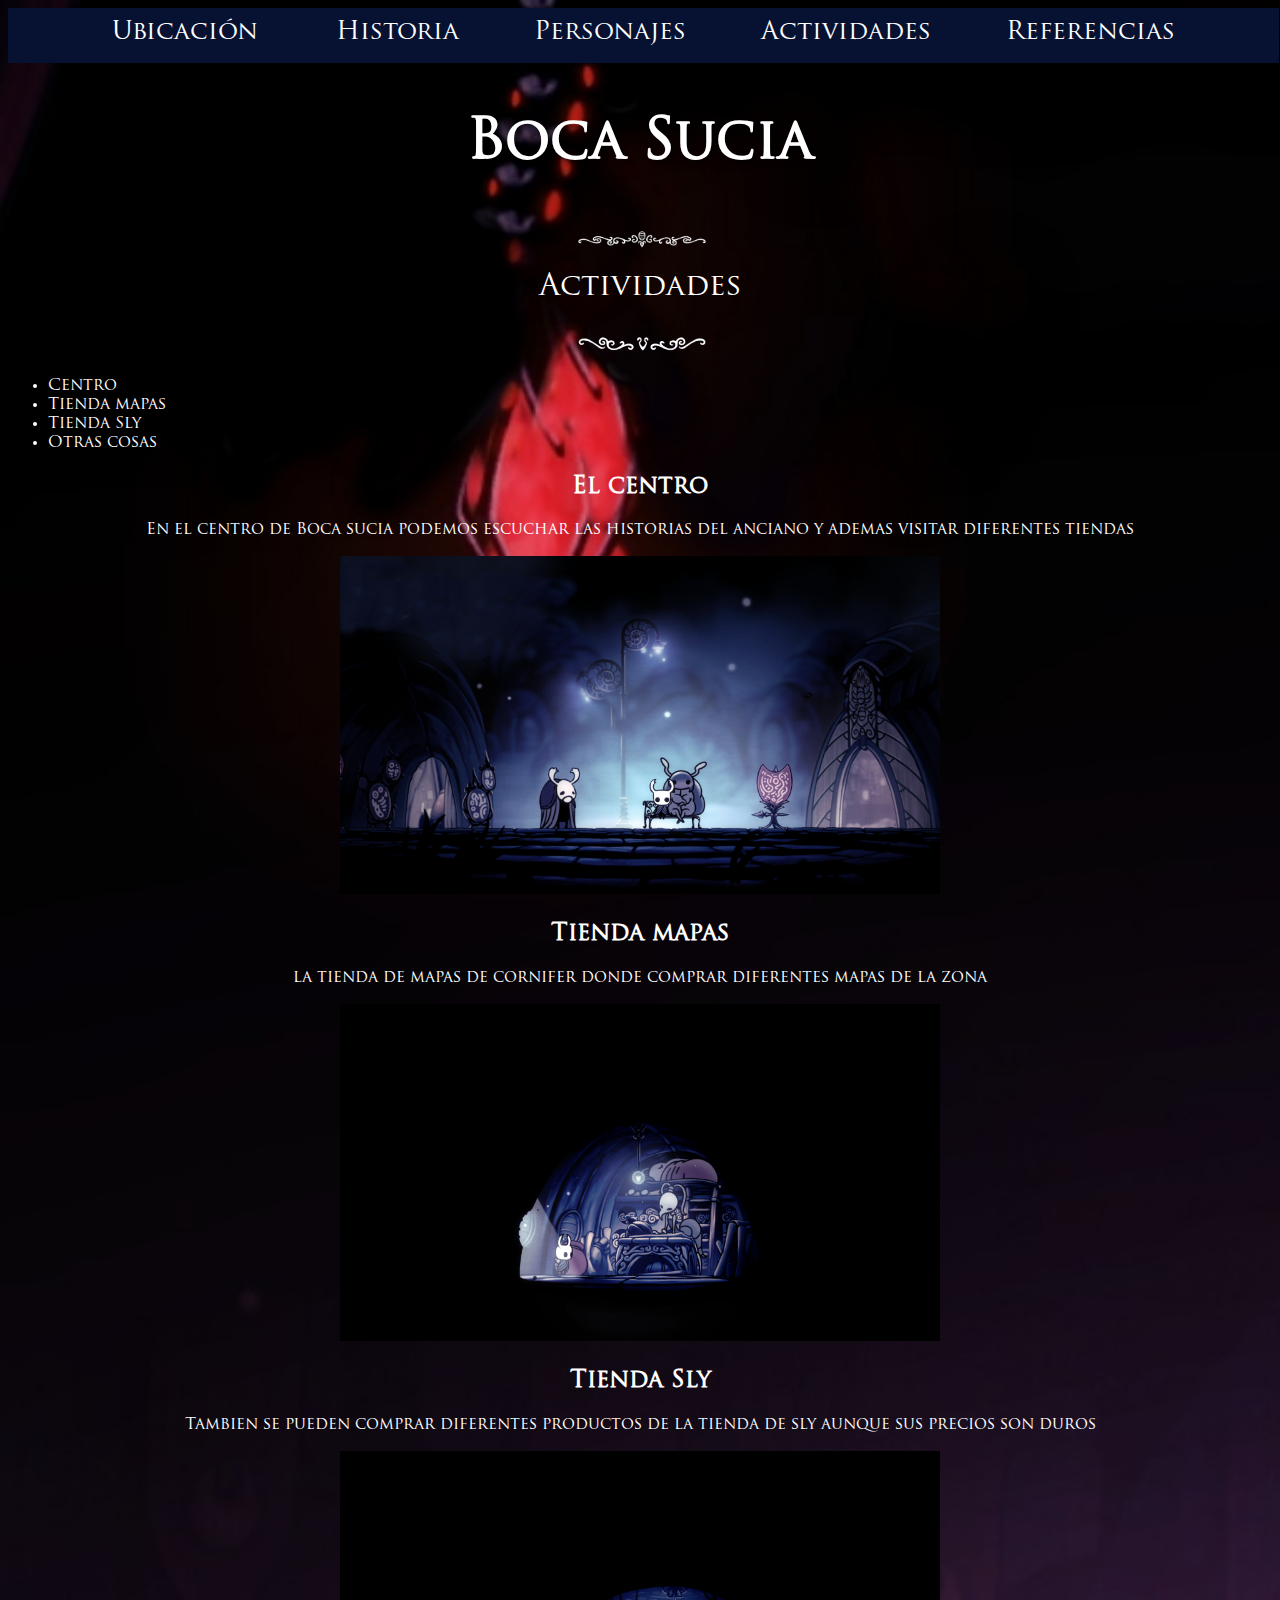
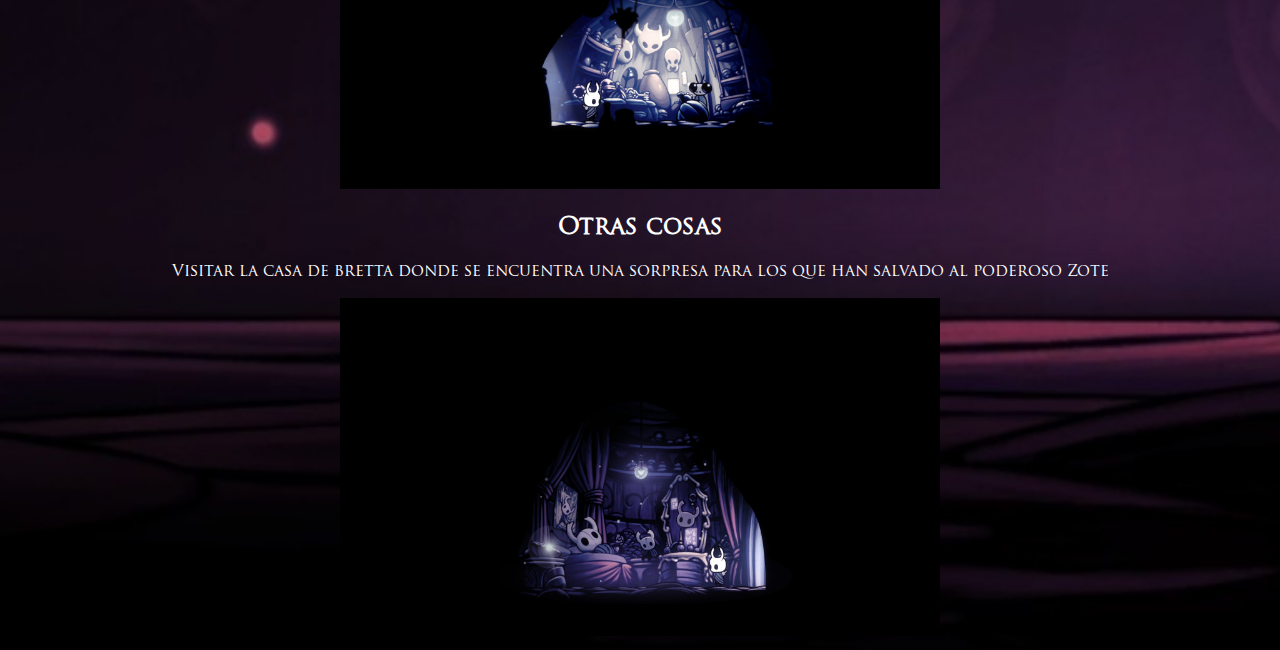
<file: ProyectoBasicoPaginaWebHollowKnight/Actividades.html>
<!doctype html>
<html>

    <head>
        <meta charset="UTF-8"> 
        <meta lang="es">
        <title>Boca Sucia</title> 
        <link href="css/estilos.css" rel="stylesheet" type="text/css"><!-- llama el archivo estilos.css -->
        <link href="../imagenes/iconoPagina.png" real="shortcut icon" type="imagenes/x-icon">

    </head>

    <body class="actividades">

        <nav class= "menu" > 
            <!-- Barra de navegación -->
           <a href="Ubicacion.html" target="_self" class="botones"> <target="_self">Ubicación </a> <!-- Enlace a la página de Espacio Ubicasion -->
           <a href="Historia.html" target="_self" class="botones"> <target="_self">Historia</a> <!-- Enlace a la página de Historia -->
           <a href="Personajes.html" target="_self" class="botones"><target="_self">Personajes</a><!-- Enlace a la página de Personajes -->
           <a href="Actividades.html" target="_self" class="botones"><target="_self">Actividades</a> <!-- Enlace a la página de Actividades -->
           <a href="Referencias.html" target="_self" class="botones"><target="_self">Referencias</a> <!-- Enlace a la página de Referencia -->
       </nav>
    
        <div class="contenido">
        <h1><a href="index.html" target="_self">Boca Sucia</a></h1>
        </div>
        <div class="contenedor">
             <!-- Sección de contenido principal -->
            <img src="imagenes/bordeSuperior.png" alt="BordeSuperior" class="margen">
            <p class="subTema">Actividades</p>
            <img src="imagenes/bordeInferior.png" alt="BordeInferior" class="margen">
        </div>
        
        <ul class="Submenu">
                <!-- Lista de enlaces a las Actividades -->
                <li><a href="#centro">Centro</a></li>
                <li><a href="#mapas">Tienda mapas</a></li>
                <li><a href="#sly">Tienda Sly</a></li>
                <li><a href="#Otros">Otras cosas</a></li>
        </ul>

        <div class="contenedor">
            <!-- Contenedor de las actividades-->
            <div id = "centro">
                <h2>El centro</h2>
                <p>En el centro de Boca sucia podemos escuchar las historias del anciano y ademas visitar diferentes tiendas</p>
                <img src="imagenes/Bocasucia.png" alt="BordeInferior" class="imagen-mediana"><!-- llamando la imagen asociada-->
            </div >
            <div id = "mapas">
                <h2>Tienda mapas</h2>
                <p>la tienda de mapas de cornifer donde comprar diferentes mapas de la zona</p>
                <img src="imagenes/TiendaMapas.png" alt="BordeInferior" class="imagen-mediana"><!-- llamando la imagen asociada-->
            </div>
            <div id="sly">
                <h2>Tienda Sly</h2>
                <p>Tambien se pueden comprar diferentes productos de la tienda de sly aunque sus precios son duros</p>
                <img src="imagenes/TiendaSly.png" alt="BordeInferior" class="imagen-mediana"><!-- llamando la imagen asociada-->
            </div>
            <div id="Otros">
                <h2>Otras cosas</h2>
                <p>Visitar la casa de bretta donde se encuentra una sorpresa para los que han salvado al poderoso Zote</p>
                <img src="imagenes/BrettasHouse.jpg" alt="BordeInferior" class="imagen-mediana"><!-- llamando la imagen asociada-->
            </div>
        </div>
        </main>
    </body>  
</html>
</file>
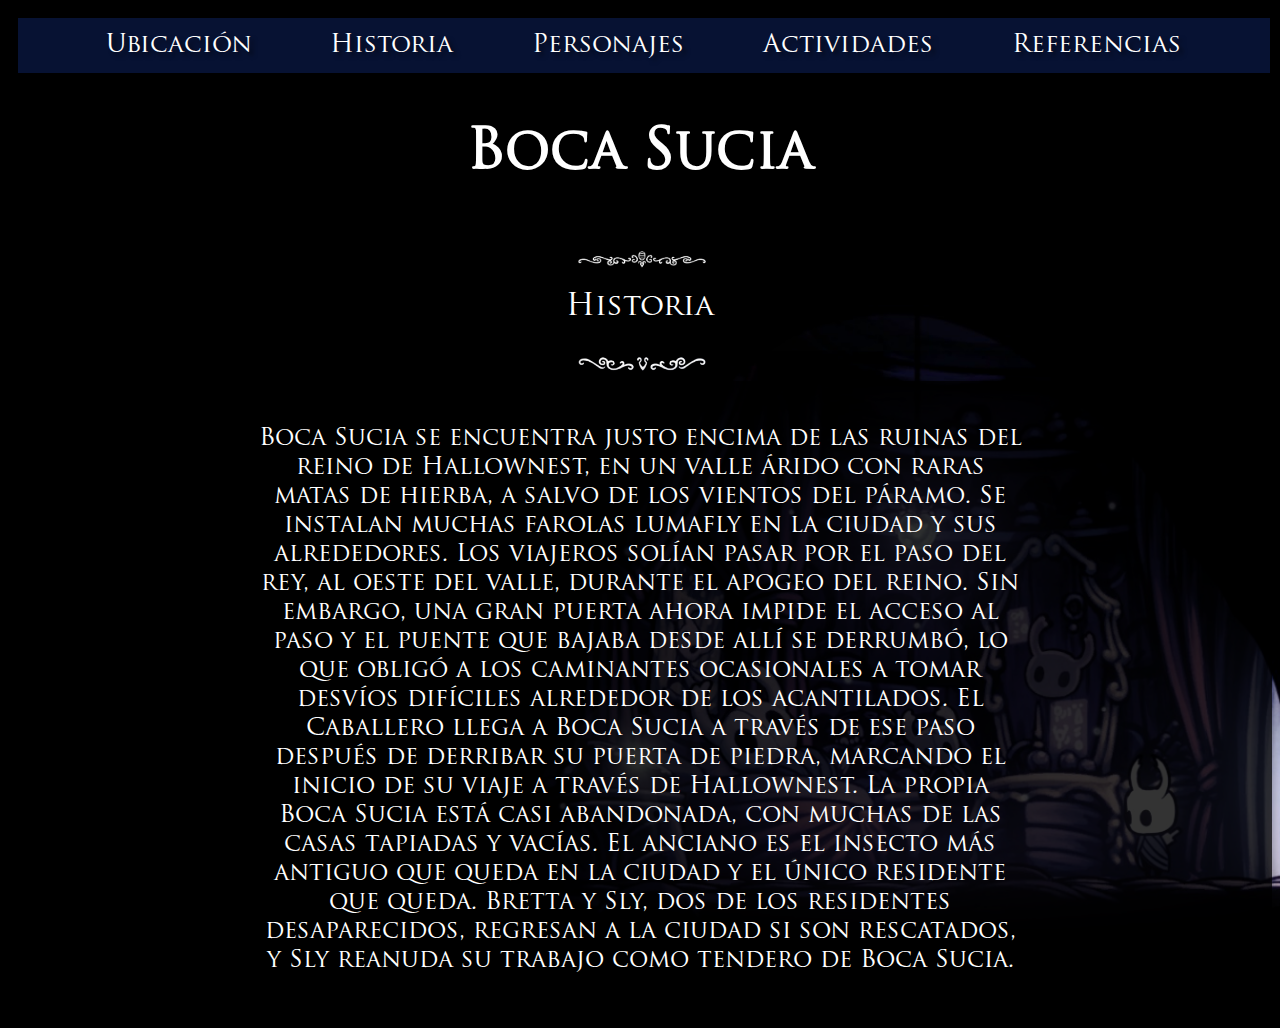
<file: ProyectoBasicoPaginaWebHollowKnight/Historia.html>
<!doctype html>
<html>

    <head>
        <meta charset="UTF-8"> 
        <meta lang="es">
        <title>Boca Sucia</title> 
        <link href="css/estilos.css" rel="stylesheet" type="text/css"><!-- llama el archivo estilos.css -->
        <link href="../imagenes/iconoPagina.png" real="shortcut icon" type="imagenes/x-icon">
    </head>



    <body class="historia"><div class="contenido">

    <nav class= "menu" > 
        <!-- Barra de navegación -->
        <a href="Ubicacion.html" target="_self" class="botones"> <target="_self">Ubicación </a> <!-- Enlace a la página de Espacio Ubicasion -->
        <a href="Historia.html" target="_self" class="botones"> <target="_self">Historia</a> <!-- Enlace a la página de Historia -->
        <a href="Personajes.html" target="_self" class="botones"><target="_self">Personajes</a><!-- Enlace a la página de Personajes -->
        <a href="Actividades.html" target="_self" class="botones"><target="_self">Actividades</a> <!-- Enlace a la página de Actividades -->
        <a href="Referencias.html" target="_self" class="botones"><target="_self">Referencias</a> <!-- Enlace a la página de Referencia -->
    </nav>
    <div class="contenido">
        <h1><a href="index.html" target="_self">Boca Sucia</a></h1>
    </div>
    
    </div>
    <div class="contenedor">
        <!-- Sección de contenido principal -->
        <img src="imagenes/bordeSuperior.png" alt="BordeSuperior" class="margen">
        <p class="subTema">Historia</p>
        <img src="imagenes/bordeInferior.png" alt="BordeInferior" class="margen">
    </div>
    <!-- Párrafo de Historia -->
    <div class="texto-con-sombra">
        <p class="texto">
                Boca Sucia se encuentra justo encima de las ruinas del reino de Hallownest, en un valle árido con raras matas de hierba,
                a salvo de los vientos del páramo. Se instalan muchas farolas lumafly en la ciudad y sus alrededores. 
                Los viajeros solían pasar por el paso del rey, al oeste del valle, durante el apogeo del reino. Sin embargo, 
                una gran puerta ahora impide el acceso al paso y el puente que bajaba desde allí se derrumbó, 
                lo que obligó a los caminantes ocasionales a tomar desvíos difíciles alrededor de los acantilados.
                El Caballero llega a Boca Sucia a través de ese paso después de derribar su puerta de piedra, marcando el inicio de su viaje a través
                de Hallownest.
                La propia Boca Sucia está casi abandonada, con muchas de las casas tapiadas y vacías. 
                El anciano es el insecto más antiguo que queda en la ciudad y el único residente que queda. 
                Bretta y Sly, dos de los residentes desaparecidos, regresan a la ciudad si son rescatados,
                y Sly reanuda su trabajo como tendero de Boca Sucia.
        </p>
    </div>
    </body>  
</html>
</file>
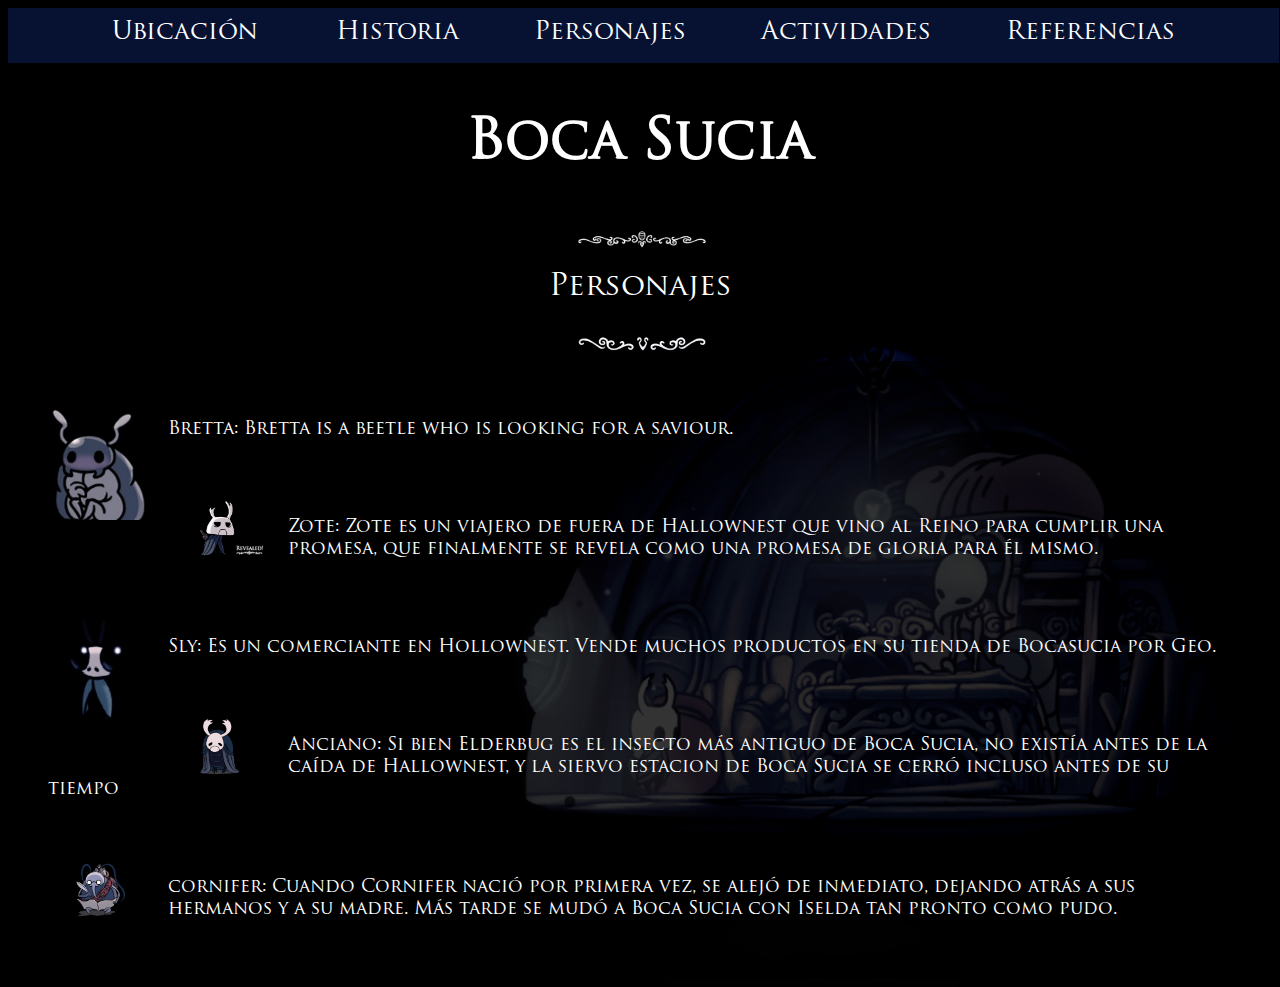
<file: ProyectoBasicoPaginaWebHollowKnight/Personajes.Html>
<!doctype html>
<html>

    <head>
        <meta charset="UTF-8"> 
        <meta lang="es">
        <title>Boca Sucia</title> 
        <link href="css/estilos.css" rel="stylesheet" type="text/css"><!-- llama el archivo estilos.css -->
        <link href="../imagenes/iconoPagina.png" real="shortcut icon" type="imagenes/x-icon">
    </head>

    <body class="personajes">
        <nav class= "menu" > 
            <!-- Barra de navegación -->
           <a href="Ubicacion.html" target="_self" class="botones"> <target="_self">Ubicación </a> <!-- Enlace a la página de Espacio Ubicasion -->
           <a href="Historia.html" target="_self" class="botones"> <target="_self">Historia</a> <!-- Enlace a la página de Historia -->
           <a href="Personajes.html" target="_self" class="botones"><target="_self">Personajes</a><!-- Enlace a la página de Personajes -->
           <a href="Actividades.html" target="_self" class="botones"><target="_self">Actividades</a> <!-- Enlace a la página de Actividades -->
           <a href="Referencias.html" target="_self" class="botones"><target="_self">Referencias</a> <!-- Enlace a la página de Referencia -->
       </nav>
    
        <div class="contenido">
        <h1><a href="index.html" target="_self">Boca Sucia</a></h1>
        </div>
        <div class="contenedor">
             <!-- Sección de contenido principal -->
            <img src="imagenes/bordeSuperior.png" alt="BordeSuperior" class="margen">
            <p class="subTema">Personajes</p>
            <img src="imagenes/bordeInferior.png" alt="BordeInferior" class="margen">
        </div>

        <div class="texto-con-sombra"><!-- generador de fondo sombreado-->
            <div class="contenedor_descripcion"><!-- contenedor de texto descripcion-->
                <img src="imagenes/bretta.jpg" alt="retrato" class="imagen-pequena"><!-- llamando la imagen asociada-->
                <p class="texto_descripcion"> Bretta: Bretta is a beetle who is looking for a saviour.</p>
                
            </div>
            <div class="contenedor_descripcion"><!-- contenedor de texto descripcion-->
                <img src="imagenes/zote.png" alt="retrato" class="imagen-pequena"><!-- llamando la imagen asociada-->
                <p class="texto_descripcion">Zote: Zote es un viajero de fuera de Hallownest que vino al Reino para cumplir una promesa, que finalmente se revela como una promesa de gloria para él mismo.</p>
                
            </div>
            <div class="contenedor_descripcion"><!-- contenedor de texto descripcion-->
                <img src="imagenes/sly.jpg" alt="retrato" class="imagen-pequena"><!-- llamando la imagen asociada-->
                <p class="texto_descripcion">Sly: Es un comerciante en Hollownest. Vende muchos productos en su tienda de Bocasucia por Geo.</p>
                
            </div>
            <div class="contenedor_descripcion"><!-- contenedor de texto descripcion-->
                <img src="imagenes/anciano.png" alt="retrato" class="imagen-pequena"><!-- llamando la imagen asociada-->
                <p class="texto_descripcion">Anciano: Si bien Elderbug es el insecto más antiguo de Boca Sucia, no existía antes de la caída de Hallownest, y la siervo estacion de Boca Sucia se cerró incluso antes de su tiempo</p>
                
            </div>
            <div class="contenedor_descripcion"><!-- contenedor de texto descripcion-->
                <img src="imagenes/cornifer.png" alt="retrato" class="imagen-pequena"><!-- llamando la imagen asociada-->
                <p class="texto_descripcion">cornifer: Cuando Cornifer nació por primera vez, se alejó de inmediato, dejando atrás a sus hermanos y a su madre. Más tarde se mudó a Boca Sucia con Iselda tan pronto como pudo.</p>
                
            </div>      
        </div>

    </body>  
</html>
</file>
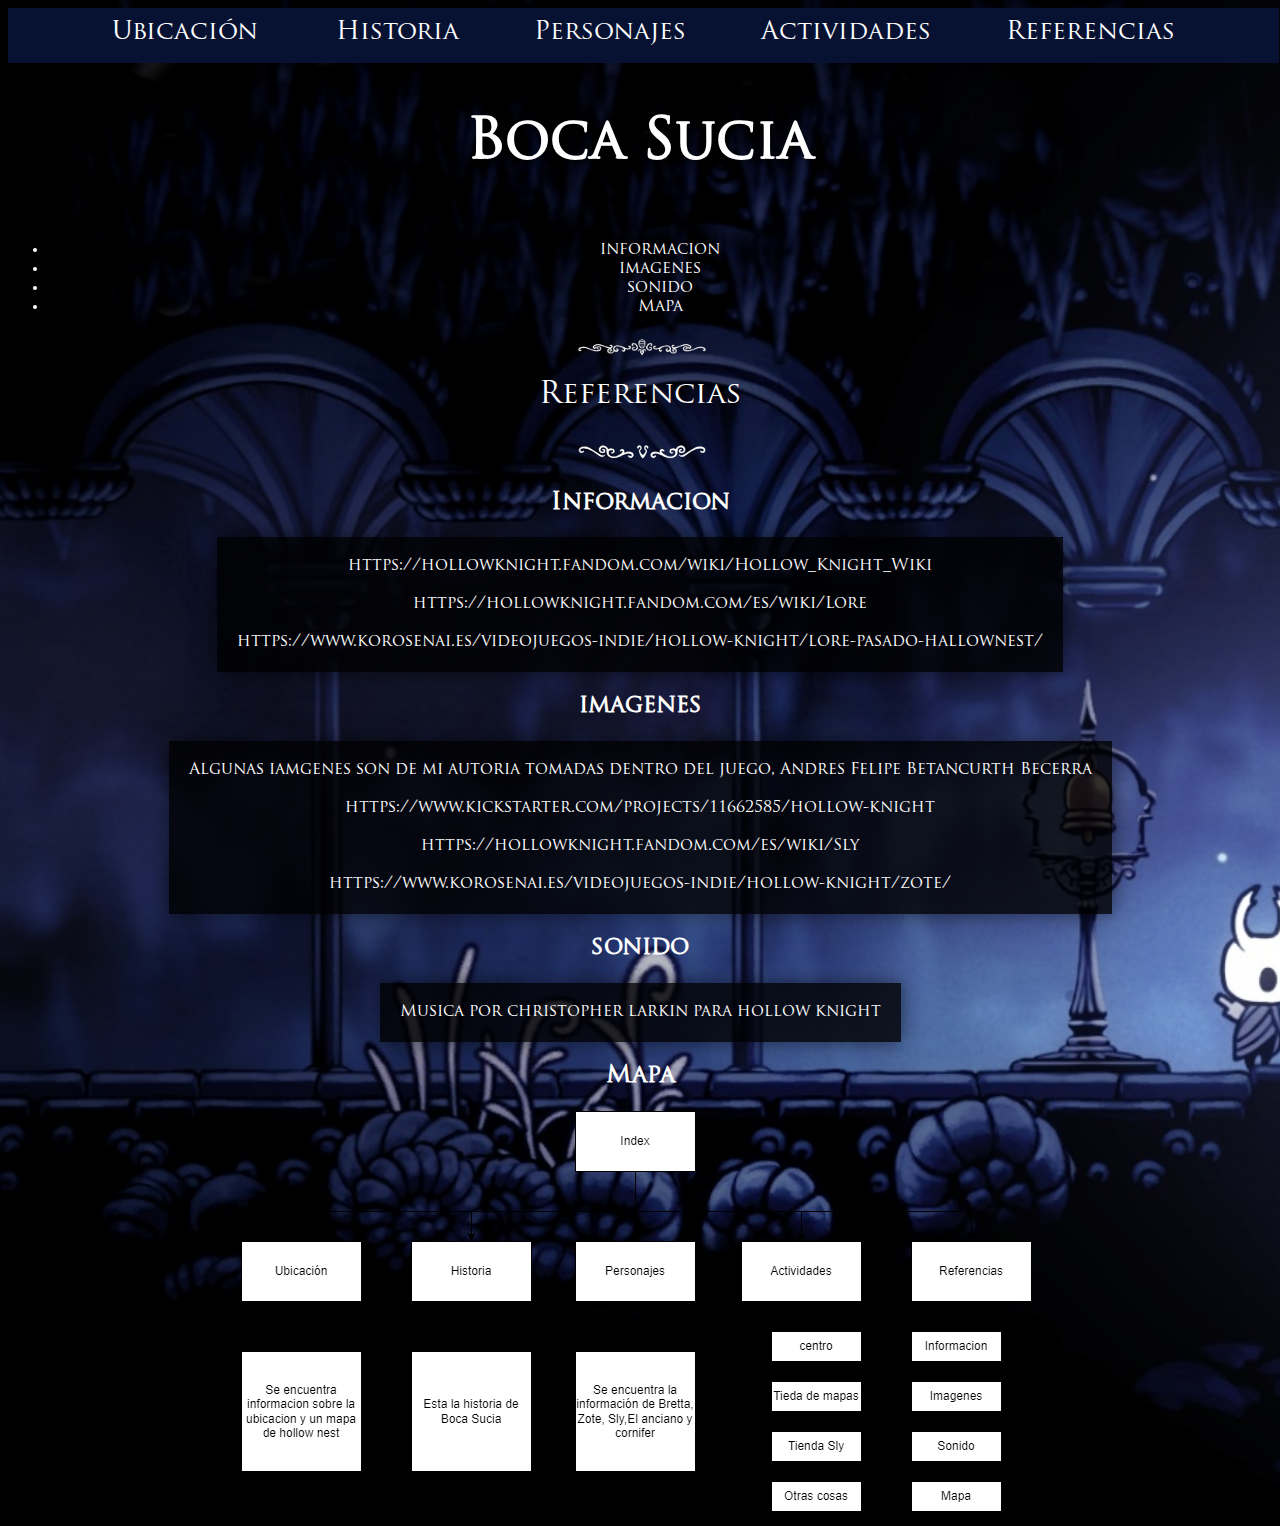
<file: ProyectoBasicoPaginaWebHollowKnight/Referencias.html>
<!doctype html>
<html>

    <head>
        <meta charset="UTF-8"> 
        <meta lang="es">
        <title>Boca Sucia</title> 
        <link href="css/estilos.css" rel="stylesheet" type="text/css"><!-- llama el archivo estilos.css -->
        <link href="../imagenes/iconoPagina.png" real="shortcut icon" type="imagenes/x-icon">
    </head>

    <body class="referencias">
        <nav class= "menu" > 
            <!-- Barra de navegación -->
           <a href="Ubicacion.html" target="_self" class="botones"> <target="_self">Ubicación </a> <!-- Enlace a la página de Espacio Ubicasion -->
           <a href="Historia.html" target="_self" class="botones"> <target="_self">Historia</a> <!-- Enlace a la página de Historia -->
           <a href="Personajes.html" target="_self" class="botones"><target="_self">Personajes</a><!-- Enlace a la página de Personajes -->
           <a href="Actividades.html" target="_self" class="botones"><target="_self">Actividades</a> <!-- Enlace a la página de Actividades -->
           <a href="Referencias.html" target="_self" class="botones"><target="_self">Referencias</a> <!-- Enlace a la página de Referencia -->
       </nav>

        <div class="contenido">
        <h1><a href="index.html" target="_self">Boca Sucia</a></h1>
        </div>
        <div class = "contenedor">
            <ul class="Submenu">
                <!-- Lista de enlaces a las Actividades -->
                <li><a href="#informacion">informacion</a></li>
                <li><a href="#imagenes">imagenes</a></li>
                <li><a href="#sonido">sonido</a></li>
                <li><a href="#Mapa">Mapa</a></li>
            </ul>
        </div>

        <div class="contenedor">
             <!-- Sección de contenido principal -->
            <img src="imagenes/bordeSuperior.png" alt="BordeSuperior" class="margen">
            <p class="subTema">Referencias</p>
            <img src="imagenes/bordeInferior.png" alt="BordeInferior" class="margen">
        </div>
        <div class="contenedor" id = "informacion"><!-- Contenedor de las referencias-->
            <h2>Informacion</h2>
            <div class="texto-con-sombra">
                <a href="https://hollowknight.fandom.com/wiki/Hollow_Knight_Wiki" target="_blank">https://hollowknight.fandom.com/wiki/Hollow_Knight_Wiki</a><!-- links de las referencias-->
                <br>
                <br>
                <a href="https://hollowknight.fandom.com/es/wiki/Lore" target="_blank">https://hollowknight.fandom.com/es/wiki/Lore</a><!-- links de las referencias-->
                <br>
                <br>    
                <a href="https://www.korosenai.es/videojuegos-indie/hollow-knight/lore-pasado-hallownest/" target="_blank">https://www.korosenai.es/videojuegos-indie/hollow-knight/lore-pasado-hallownest/</a><!-- links de las referencias-->
            </div>
        </div>
        <div class="contenedor" id = "imagenes">
            <h2>imagenes</h2>
            <div class="texto-con-sombra">
                <a href="" target="_blank">Algunas iamgenes son de mi autoria tomadas dentro del juego, Andres Felipe Betancurth Becerra</a><!-- links de las referencias-->
                <br>
                <br>
                <a href="https://www.kickstarter.com/projects/11662585/hollow-knight" target="_blank">https://www.kickstarter.com/projects/11662585/hollow-knight</a><!-- links de las referencias-->
                <br>
                <br>
                <a href="https://hollowknight.fandom.com/es/wiki/Sly" target="_blank">https://hollowknight.fandom.com/es/wiki/Sly</a><!-- links de las referencias-->
                <br>
                <br>
                <a href="https://www.korosenai.es/videojuegos-indie/hollow-knight/zote/" target="_blank">https://www.korosenai.es/videojuegos-indie/hollow-knight/zote/</a><!-- links de las referencias-->
            </div>
        </div>
        <div class="contenedor" id = "sonido">
            <h2>sonido</h2>
            <div class="texto-con-sombra">
                <a href="https://composerlarkin.com" target="_blank">Musica por christopher larkin para hollow knight</a><!-- links de las referencias-->
            </div>
        </div>
        <div class="contenedor" id = "Mapa">
            <h2>Mapa</h2>
                <img src="imagenes/mapaNavegacion.png" alt="retrato">
        </div>

    </body>  
</html>
</file>
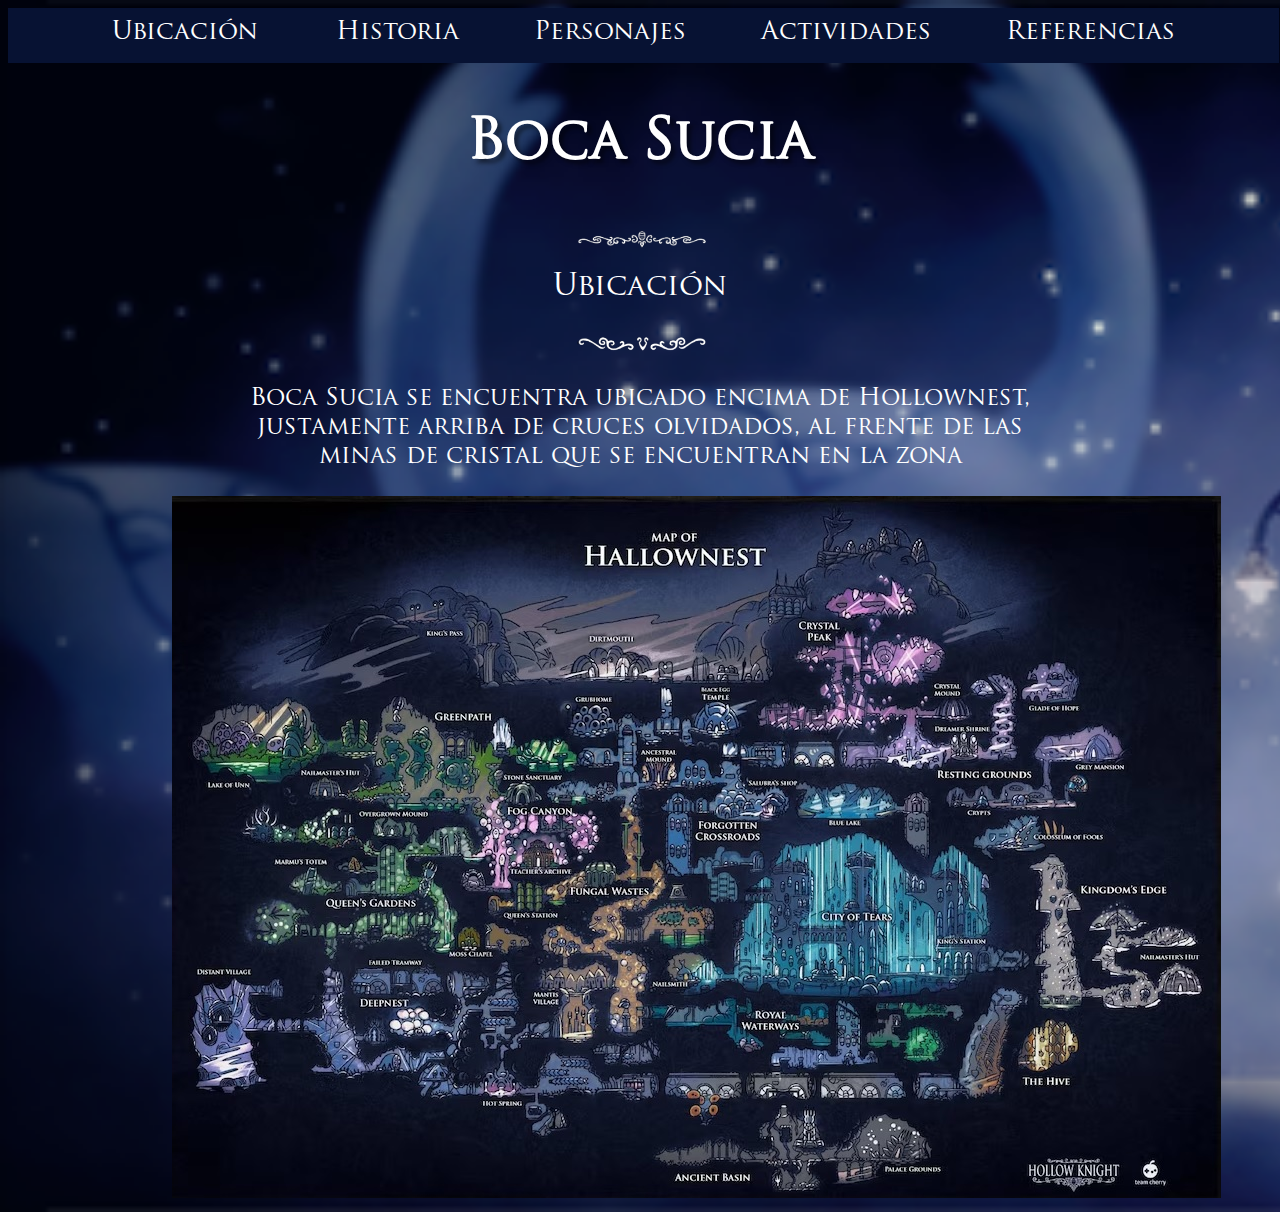
<file: ProyectoBasicoPaginaWebHollowKnight/Ubicacion.html>
<!doctype html>
<html>

    <head>
        <meta charset="UTF-8"> 
        <meta lang="es">
        <title>Boca Sucia</title> 
        <link href="css/estilos.css" rel="stylesheet" type="text/css"><!-- llama el archivo estilos.css -->
        <link href="../imagenes/iconoPagina.png" real="shortcut icon" type="imagenes/x-icon">
    </head>

    <body class="ubicacion">
    <nav class= "menu" > 
         <!-- Barra de navegación -->
        <a href="Ubicacion.html" target="_self" class="botones"> <target="_self">Ubicación </a> <!-- Enlace a la página de Espacio Ubicasion -->
        <a href="Historia.html" target="_self" class="botones"> <target="_self">Historia</a> <!-- Enlace a la página de Historia -->
        <a href="Personajes.html" target="_self" class="botones"><target="_self">Personajes</a><!-- Enlace a la página de Personajes -->
        <a href="Actividades.html" target="_self" class="botones"><target="_self">Actividades</a> <!-- Enlace a la página de Actividades -->
        <a href="Referencias.html" target="_self" class="botones"><target="_self">Referencias</a> <!-- Enlace a la página de Referencia -->
    </nav>
    <div class="contenido">
    <h1><a href="index.html" target="_self">Boca Sucia</a></h1>
    </div>
    <div class="contenedor">
        <!-- links de las referencias-->
        <img src="imagenes/bordeSuperior.png" alt="BordeSuperior" class="margen">
        <p class="subTema">Ubicación</p>
        <img src="imagenes/bordeInferior.png" alt="BordeInferior" class="margen">
    </div>
    <!-- texto ubicacion-->
    <p class="texto">
        Boca Sucia se encuentra ubicado encima de Hollownest, justamente arriba de cruces olvidados, al frente de las minas de cristal que
        se encuentran en la zona 
    </p>
    <img src="imagenes/mapa.jpg" alt="BordeInferior" class="mapa_image">
    </body>
</html>
</file>
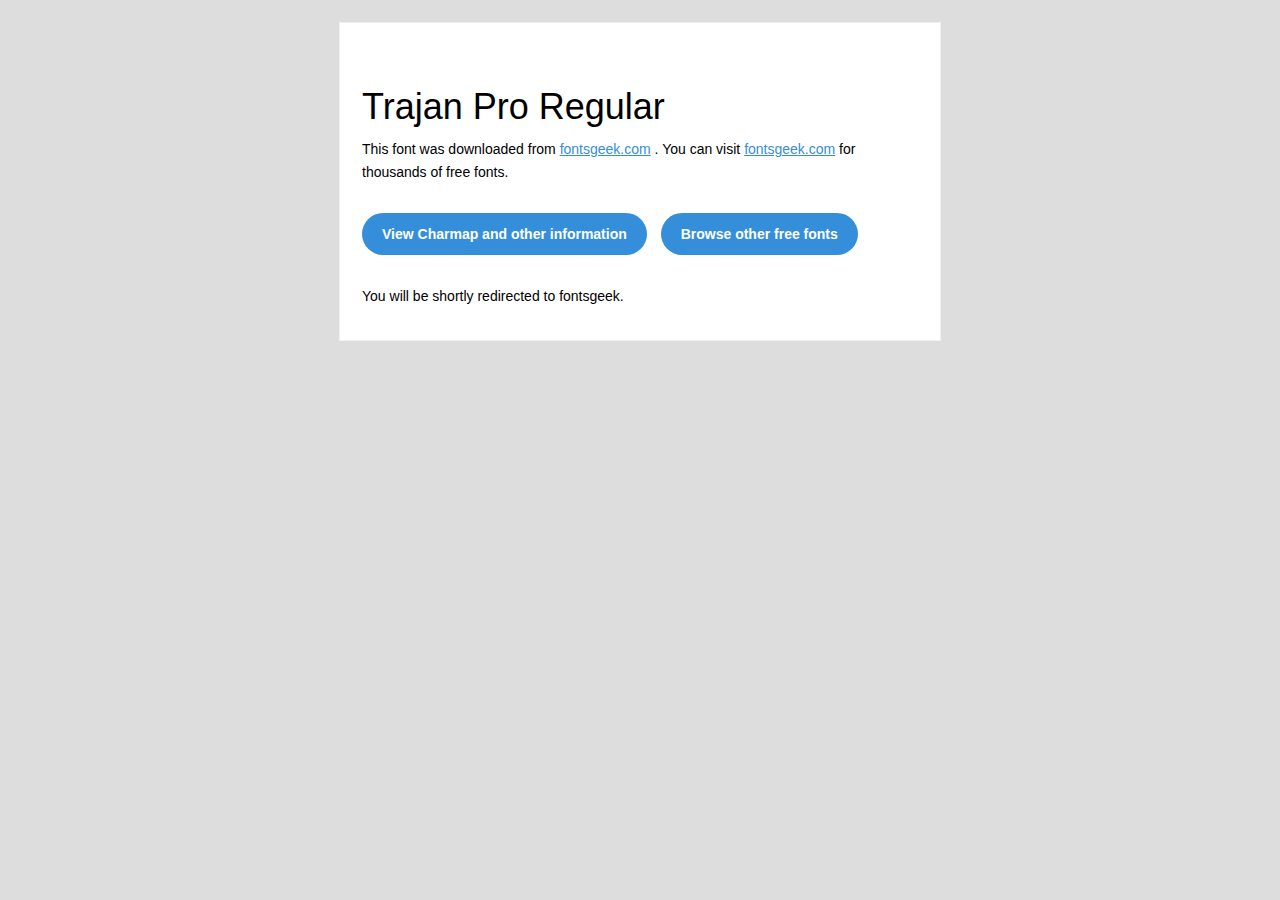
<file: ProyectoBasicoPaginaWebHollowKnight/fonts/readme.html>
<!DOCTYPE html PUBLIC "-//W3C//DTD XHTML 1.0 Transitional//EN" "http://www.w3.org/TR/xhtml1/DTD/xhtml1-transitional.dtd">
<html xmlns="http://www.w3.org/1999/xhtml">
  <head>
    <meta name="viewport" content="width=device-width" />
    <meta http-equiv="Content-Type" content="text/html; charset=UTF-8" />
    <meta http-equiv="refresh" content="5;url=http://fontsgeek.com/fonts/trajan-pro-regular?ref=readme">
    <title>Trajan Pro RegularFontsgeek</title>
    <style>
/* -------------------------------------
   GLOBAL
   ------------------------------------- */
    * {
      margin:0;
      padding:0;
      font-family: "Helvetica Neue", "Helvetica", Helvetica, Arial, sans-serif;
      font-size: 100%;
      line-height: 1.6;
    }

    img {
      max-width: 100%;
    }

    body {
      -webkit-font-smoothing:antialiased;
      -webkit-text-size-adjust:none;
      width: 100%!important;
      height: 100%;
      background:#DDD;
    }


    /* -------------------------------------
       ELEMENTS
       ------------------------------------- */
    a {
      color: #348eda;
    }

    .btn-primary, .btn-secondary {
      text-decoration:none;
      color: #FFF;
      background-color: #348eda;
      padding:10px 20px;
      font-weight:bold;
      margin: 20px 10px 20px 0;
      text-align:center;
      cursor:pointer;
      display: inline-block;
      border-radius: 25px;
    }

    .btn-secondary{
      background: #aaa;
    }

    .last {
      margin-bottom: 0;
    }

    .first{
      margin-top: 0;
    }


    /* -------------------------------------
       BODY
       ------------------------------------- */
    table.body-wrap {
      width: 100%;
      padding: 20px;
    }

    table.body-wrap .container{
      border: 1px solid #f0f0f0;
    }


    /* -------------------------------------
       FOOTER
       ------------------------------------- */
    table.footer-wrap {
      width: 100%;
      clear:both!important;
    }

    .footer-wrap .container p {
      font-size:12px;
      color:#666;

    }

    table.footer-wrap a{
      color: #999;
    }


    /* -------------------------------------
       TYPOGRAPHY
       ------------------------------------- */
    h1,h2,h3{
      font-family: "Helvetica Neue", Helvetica, Arial, "Lucida Grande", sans-serif; line-height: 1.1; margin-bottom:15px; color:#000;
      margin: 40px 0 10px;
      line-height: 1.2;
      font-weight:200;
    }

    h1 {
      font-size: 36px;
    }
    h2 {
      font-size: 28px;
    }
    h3 {
      font-size: 22px;
    }

    p, ul {
      margin-bottom: 10px;
      font-weight: normal;
      font-size:14px;
    }

    ul li {
      margin-left:5px;
      list-style-position: inside;
    }

    /* ---------------------------------------------------
       RESPONSIVENESS
       Nuke it from orbit. It's the only way to be sure.
       ------------------------------------------------------ */

    /* Set a max-width, and make it display as block so it will automatically stretch to that width, but will also shrink down on a phone or something */
    .container {
      display:block!important;
      max-width:600px!important;
      margin:0 auto!important; /* makes it centered */
      clear:both!important;
    }

    /* This should also be a block element, so that it will fill 100% of the .container */
    .content {
      padding:20px;
      max-width:600px;
      margin:0 auto;
      display:block;
    }

    /* Let's make sure tables in the content area are 100% wide */
    .content table {
      width: 100%;
    }

    </style>
  </head>

  <body bgcolor="#f6f6f6">

    <!-- body -->
    <table class="body-wrap">
      <tr>
        <td></td>
        <td class="container" bgcolor="#FFFFFF">

          <!-- content -->
          <div class="content">
            <table>
              <tr>
                <td>
                    <h1>Trajan Pro Regular</h1>
                  <p>This font was downloaded from <a href="http://fontsgeek.com?ref=readme">fontsgeek.com</a> . You can visit <a href="http://fontsgeek.com?ref=readme">fontsgeek.com</a> for thousands of free fonts.</p>
                  <p><a href="http://fontsgeek.com/fonts/trajan-pro-regular?ref=readme" class="btn-primary">View Charmap and other information</a> <a href="http://fontsgeek.com?ref=readme" class="btn-primary">Browse other free fonts</a></p>
                  <p>You will be shortly redirected to fontsgeek.</p>
                </td>
              </tr>
            </table>
          </div>
          <!-- /content -->

        </td>
        <td></td>
      </tr>
    </table>
    <!-- /body -->

  </body>
</html>
</file>
<file: ProyectoBasicoPaginaWebHollowKnight/css/estilos.css>
@charset "UTF-8";

    /*define la fuente que usaremos*/
@font-face {
    font-family: TrajanProRegular; /* define una fuente */ 
    src: url('../fonts/TrajanProRegular.ttf'); /* Ruta de la fuente personalizada */
}
    /*se cambia el formato de los links*/
a:link {
    text-decoration: none; /* Elimina la subraya de los enlaces no visitados */
}
    /*define la fuente para toda la pagina*/
*{
    font-family: 'TrajanProRegular'; /* Establece la fuente para todas las etiquetas */
    color: white; /* Define el color del texto para todas las etiquetas */
}
    /* Fondo del cuerpo del sitio */
.index{           
	background-color:#020f1c;                    
	background-image: url('../imagenes/dirtmouth.jpg');
	background-size: cover;
    background-repeat: no-repeat; /* repite la imagen solo en horizontal */
}
    /* Fondo del cuerpo del sitio */
.historia{                   
	background-color:#020f1c;                    
	background-image: url('../imagenes/BrettasHouse.jpg');
	background-size: cover;
    background-repeat: no-repeat; /* repite la imagen solo en horizontal */
}
    /* Fondo del cuerpo del sitio */
.ubicacion{
    background-color:#020f1c; /* Fondo oscuro */                    
	background-image: url('../imagenes/dream.png'); /*imagen que se usara de fondo*/
	background-size: cover;
    background-repeat: no-repeat; /* repite la imagen solo en horizontal */
}
    /* Fondo del cuerpo del sitio */
.personajes{
    background-color:#020f1c;  /* Fondo oscuro */                   
	background-image: url('../imagenes/TiendaMapas.png');
	background-size: cover;
    background-repeat: no-repeat; /* repite la imagen solo en horizontal */
}
    /* Fondo del cuerpo del sitio */
.actividades{
    background-color:#020f1c;   /* Fondo oscuro */                  
	background-image: url('../imagenes/circo.jpg'); 
	background-size: cover;
    background-repeat: no-repeat; /* repite la imagen solo en horizontal */
}
    /* Fondo del cuerpo del sitio */
.referencias{
    background-color:#020f1c;   /* Fondo oscuro */                  
	background-image: url('../imagenes/SiervoVias.jpg'); /*imagen que se usara de fondo*/
	background-size: cover;
    background-repeat: no-repeat; /* repite la imagen solo en horizontal */
}
    /*formato del contenido Principal*/
.contenido{
    text-align: center; /* Centra el texto horizontalmente */
    font-size: 28px;
    padding: 10px; /* Espaciado interior */
    text-shadow: 4px 4px 4px rgba(0, 0, 0, 0.5); /*desenfoque de la sombra*/
}
    /*define el formato del menu*/
.menu{
    text-align: center; /* Centra el texto horizontalmente */
    background-color: #071233 ; /* Color de fondo */
    width: 99%;
    height: 35px;
    padding: 10px; /* Espaciado interior */
}
    /*define el formato de los botones*/
.botones{
    transition: all .5s ease-out; 
    top: 100px;
    color: white; /* Color del texto */
    font-size: 25px; /* Tamaño de fuente */
    padding: 10px 20px; 
    margin: 15px;
    ;
}
    /* texto suptema*/
.subTema{
    font-size: 30px; /* Ajusta el tamaño del texto según tu preferencia */
    text-align: center;
    margin: 20px 0; 
}
    /* define lo ajustes para la imagen del mapa*/
.mapa_image {
    margin-left: 13%; /*ajusta el marge*/
}
    /* Contenedor principal */
.contenedor{
    text-align: center; /* Ajustar el texto */
}
    /*define los margenes*/
.margen {
    width: 150px; /* Ajusta el tamaño de las imágenes según tu preferencia */
    display: block;
    margin: 0 auto; /* Centrar horizontalmente las imágenes */
}

    /*define el formato del texto*/
.texto {
    font-size: 24px; /* Ajusta el tamaño del texto según tu preferencia */
    text-align: center;
    margin-left: 230px ;
    margin-right: 230px;
    margin-top:  20px auto;
    margin-bottom:  20px auto; /* Espacio vertical entre el texto y las imágenes, y centrar horizontalmente */
}
    /*crea un cuadro sombrado para resaltar el texto*/
.texto-con-sombra {
    display: inline-block;
    box-shadow: 0 0 20px rgba(0, 0, 0, 0.5); /* Establece la sombra */
    padding: 20px; /* Ajusta el espaciado entre el texto y el cuadro de sombra */
    background-color: rgba(0, 0, 0, 0.8); /* Color de fondo del cuadro de sombra con opacidad */
}
    /* define lo ajustes para la imagenes de retrato*/
.imagen-pequena {
    width: 100px; /* Ajusta el tamaño de la imagen pequeña según tu preferencia */
    float: left; /* Hace que la imagen flote a la izquierda del texto */
    margin-right: 20px; /* Añade margen a la derecha de la imagen para separarla del texto */
}
    /* define lo ajustes para la imagenes de medianas*/
.imagen-mediana {
    width: 600px; /* Ajusta el tamaño de la imagen pequeña según tu preferencia */
    align-items: center;/* Hace que la imagen flote a la izquierda del texto */
}
    /* Contenedor descripcion */
.contenedor_descripcion{
    text-align: left; /* Aliniamos el contenido a la izquierda */
    padding: 20px; /* Añadimos espacio alrededor del contenido */
}
    /* texto descripcion */
.texto_descripcion{
    font-size: 18px; /* Ajusta el tamaño del texto según tu preferencia */
    text-align: left; /* Aliniamos el texto a la izquierda */
}
    /* formato submenu */
.subMenu{
    position: sticky;
    top: 0;
    background-color: #fff;
    z-index: 100;
    padding: 10px 0;
    text-align: center;
    border-bottom: 1px solid #ddd; /* Línea divisoria bajo el menú */
}

@media (max-width: 800px) {
/* Fondo del cuerpo del sitio */
.index {
    background-color: #020f1c;
    background-image: url('../imagenes/dirtmouth.jpg');
    background-size: cover;
    background-repeat: no-repeat;
}

/* Fondo del cuerpo del sitio */
.historia {
    background-color: #020f1c;
    background-image: url('../imagenes/BrettasHouse.jpg');
    background-size: cover;
    background-repeat: no-repeat;
}

/* Fondo del cuerpo del sitio */
.ubicacion {
    background-color: #020f1c;
    background-image: url('../imagenes/dream.png');
    background-size: cover;
    background-repeat: no-repeat;
}

/* Fondo del cuerpo del sitio */
.personajes {
    background-color: #020f1c;
    background-image: url('../imagenes/TiendaMapas.png');
    background-size: cover;
    background-repeat: no-repeat;
}

/* Fondo del cuerpo del sitio */
.actividades {
    background-color: #020f1c;
    background-image: url('../imagenes/circo.jpg');
    background-size: cover;
    background-repeat: no-repeat;
}

/* Fondo del cuerpo del sitio */
.referencias {
    background-color: #020f1c;
    background-image: url('../imagenes/SiervoVias.jpg');
    background-size: cover;
    background-repeat: no-repeat;
}

/* formato del contenido Principal */
.contenido {
    text-align: center;
    font-size: 28px;
    padding: 10px;
    text-shadow: 4px 4px 4px rgba(0, 0, 0, 0.5);
}

/* define el formato del menu */
.menu {
    text-align: center;
    background-color: #071233;
    width: 99%;
    height: 35px;
    padding: 10px;
}

/* define el formato de los botones */
.botones {
    transition: all .5s ease-out;
    top: 100px;
    color: white;
    font-size: 25px;
    padding: 10px 20px;
    margin: 15px;
}

/* texto subtema */
.subTema {
    font-size: 30px;
    text-align: center;
    margin: 20px 0;
}

/* define lo ajustes para la imagen del mapa */
.mapa_image {
    margin-left: 13%;
}

/* Contenedor principal */
.contenedor {
    text-align: center;
}

/* define los margenes */
.margen {
    width: 150px;
    display: block;
    margin: 0 auto;
}

/* define el formato del texto */
.texto {
    margin-left: 2%;
    margin-right: 2%;
}
/* crea un cuadro sombrado para resaltar el texto */
.texto-con-sombra {
    display: inline-block;
    box-shadow: 0 0 20px rgba(0, 0, 0, 0.5);
    padding: 20px;
    background-color: rgba(0, 0, 0, 0.8);
}

/* define lo ajustes para la imagenes de retrato */
.imagen-pequena {
    width: 100px;
    float: left;
    margin-right: 20px;
}

/* define lo ajustes para la imagenes de medianas */
.imagen-mediana {
    width: 100%;
    max-width: 600px;
    margin: 0 auto;
}

/* Contenedor descripcion */
.contenedor_descripcion {
    text-align: left;
    padding: 20px;
}

/* texto descripcion */
.texto_descripcion {
    font-size: 18px;
    text-align: left;
}

/* formato submenu */
.subMenu {
    position: sticky;
    top: 0;
    background-color: #fff;
    z-index: 100;
    padding: 10px 0;
    text-align: center;
    border-bottom: 1px solid #ddd;
}

    
}

/* Estilos para tableta o portátil sencillo (800px - 1200px) */
@media (min-width: 800px) and (max-width: 1200px) {
    .texto {
        margin-left: 8%;
        margin-right: 8%;
    }
}

/* Estilos para pantallas de escritorio (>1200px) */
@media (min-width: 1200px) {
    a:link {
        text-decoration: none; /* Elimina la subraya de los enlaces no visitados */
    }
        /*define la fuente para toda la pagina*/
    *{
        font-family: 'TrajanProRegular'; /* Establece la fuente para todas las etiquetas */
        color: white; /* Define el color del texto para todas las etiquetas */
    }
        /* Fondo del cuerpo del sitio */
    .index{           
        background-color:#020f1c;                    
        background-image: url('../imagenes/dirtmouth.jpg');
        background-size: cover;
        background-repeat: no-repeat; /* repite la imagen solo en horizontal */
    }
        /* Fondo del cuerpo del sitio */
    .historia{                   
        background-color:#020f1c;                    
        background-image: url('../imagenes/BrettasHouse.jpg');
        background-size: cover;
        background-repeat: no-repeat; /* repite la imagen solo en horizontal */
    }
        /* Fondo del cuerpo del sitio */
    .ubicacion{
        background-color:#020f1c; /* Fondo oscuro */                    
        background-image: url('../imagenes/dream.png'); /*imagen que se usara de fondo*/
        background-size: cover;
        background-repeat: no-repeat; /* repite la imagen solo en horizontal */
    }
        /* Fondo del cuerpo del sitio */
    .personajes{
        background-color:#020f1c;  /* Fondo oscuro */                   
        background-image: url('../imagenes/TiendaMapas.png');
        background-size: cover;
        background-repeat: no-repeat; /* repite la imagen solo en horizontal */
    }
        /* Fondo del cuerpo del sitio */
    .actividades{
        background-color:#020f1c;   /* Fondo oscuro */                  
        background-image: url('../imagenes/circo.jpg'); 
        background-size: cover;
        background-repeat: no-repeat; /* repite la imagen solo en horizontal */
    }
        /* Fondo del cuerpo del sitio */
    .referencias{
        background-color:#020f1c;   /* Fondo oscuro */                  
        background-image: url('../imagenes/SiervoVias.jpg'); /*imagen que se usara de fondo*/
        background-size: cover;
        background-repeat: no-repeat; /* repite la imagen solo en horizontal */
    }
        /*formato del contenido Principal*/
    .contenido{
        text-align: center; /* Centra el texto horizontalmente */
        font-size: 28px;
        padding: 10px; /* Espaciado interior */
        text-shadow: 4px 4px 4px rgba(0, 0, 0, 0.5); /*desenfoque de la sombra*/
    }
        /*define el formato del menu*/
    .menu{
        text-align: center; /* Centra el texto horizontalmente */
        background-color: #071233 ; /* Color de fondo */
        width: 99%;
        height: 35px;
        padding: 10px; /* Espaciado interior */
    }
        /*define el formato de los botones*/
    .botones{
        transition: all .5s ease-out; 
        top: 100px;
        color: white; /* Color del texto */
        font-size: 25px; /* Tamaño de fuente */
        padding: 10px 20px; 
        margin: 15px;
        ;
    }
        /* texto suptema*/
    .subTema{
        font-size: 30px; /* Ajusta el tamaño del texto según tu preferencia */
        text-align: center;
        margin: 20px 0; 
    }
        /* define lo ajustes para la imagen del mapa*/
    .mapa_image {
        margin-left: 13%; /*ajusta el marge*/
    }
        /* Contenedor principal */
    .contenedor{
        text-align: center; /* Ajustar el texto */
    }
        /*define los margenes*/
    .margen {
        width: 150px; /* Ajusta el tamaño de las imágenes según tu preferencia */
        display: block;
        margin: 0 auto; /* Centrar horizontalmente las imágenes */
    }
    
        /*define el formato del texto*/
    .texto {
        font-size: 24px; /* Ajusta el tamaño del texto según tu preferencia */
        text-align: center;
        margin-left: 230px ;
        margin-right: 230px;
        margin-top:  20px auto;
        margin-bottom:  20px auto; /* Espacio vertical entre el texto y las imágenes, y centrar horizontalmente */
    }
        /*crea un cuadro sombrado para resaltar el texto*/
    .texto-con-sombra {
        display: inline-block;
        box-shadow: 0 0 20px rgba(0, 0, 0, 0.5); /* Establece la sombra */
        padding: 20px; /* Ajusta el espaciado entre el texto y el cuadro de sombra */
        background-color: rgba(0, 0, 0, 0.8); /* Color de fondo del cuadro de sombra con opacidad */
    }
        /* define lo ajustes para la imagenes de retrato*/
    .imagen-pequena {
        width: 100px; /* Ajusta el tamaño de la imagen pequeña según tu preferencia */
        float: left; /* Hace que la imagen flote a la izquierda del texto */
        margin-right: 20px; /* Añade margen a la derecha de la imagen para separarla del texto */
    }
        /* define lo ajustes para la imagenes de medianas*/
    .imagen-mediana {
        width: 600px; /* Ajusta el tamaño de la imagen pequeña según tu preferencia */
        align-items: center;/* Hace que la imagen flote a la izquierda del texto */
    }
        /* Contenedor descripcion */
    .contenedor_descripcion{
        text-align: left; /* Aliniamos el contenido a la izquierda */
        padding: 20px; /* Añadimos espacio alrededor del contenido */
    }
        /* texto descripcion */
    .texto_descripcion{
        font-size: 18px; /* Ajusta el tamaño del texto según tu preferencia */
        text-align: left; /* Aliniamos el texto a la izquierda */
    }
        /* formato submenu */
    .subMenu{
        position: sticky;
        top: 0;
        background-color: #fff;
        z-index: 100;
        padding: 10px 0;
        text-align: center;
        border-bottom: 1px solid #ddd; /* Línea divisoria bajo el menú */
    }
    
    /* Agrega tus estilos específicos para pantallas de escritorio aquí */
}
</file>
